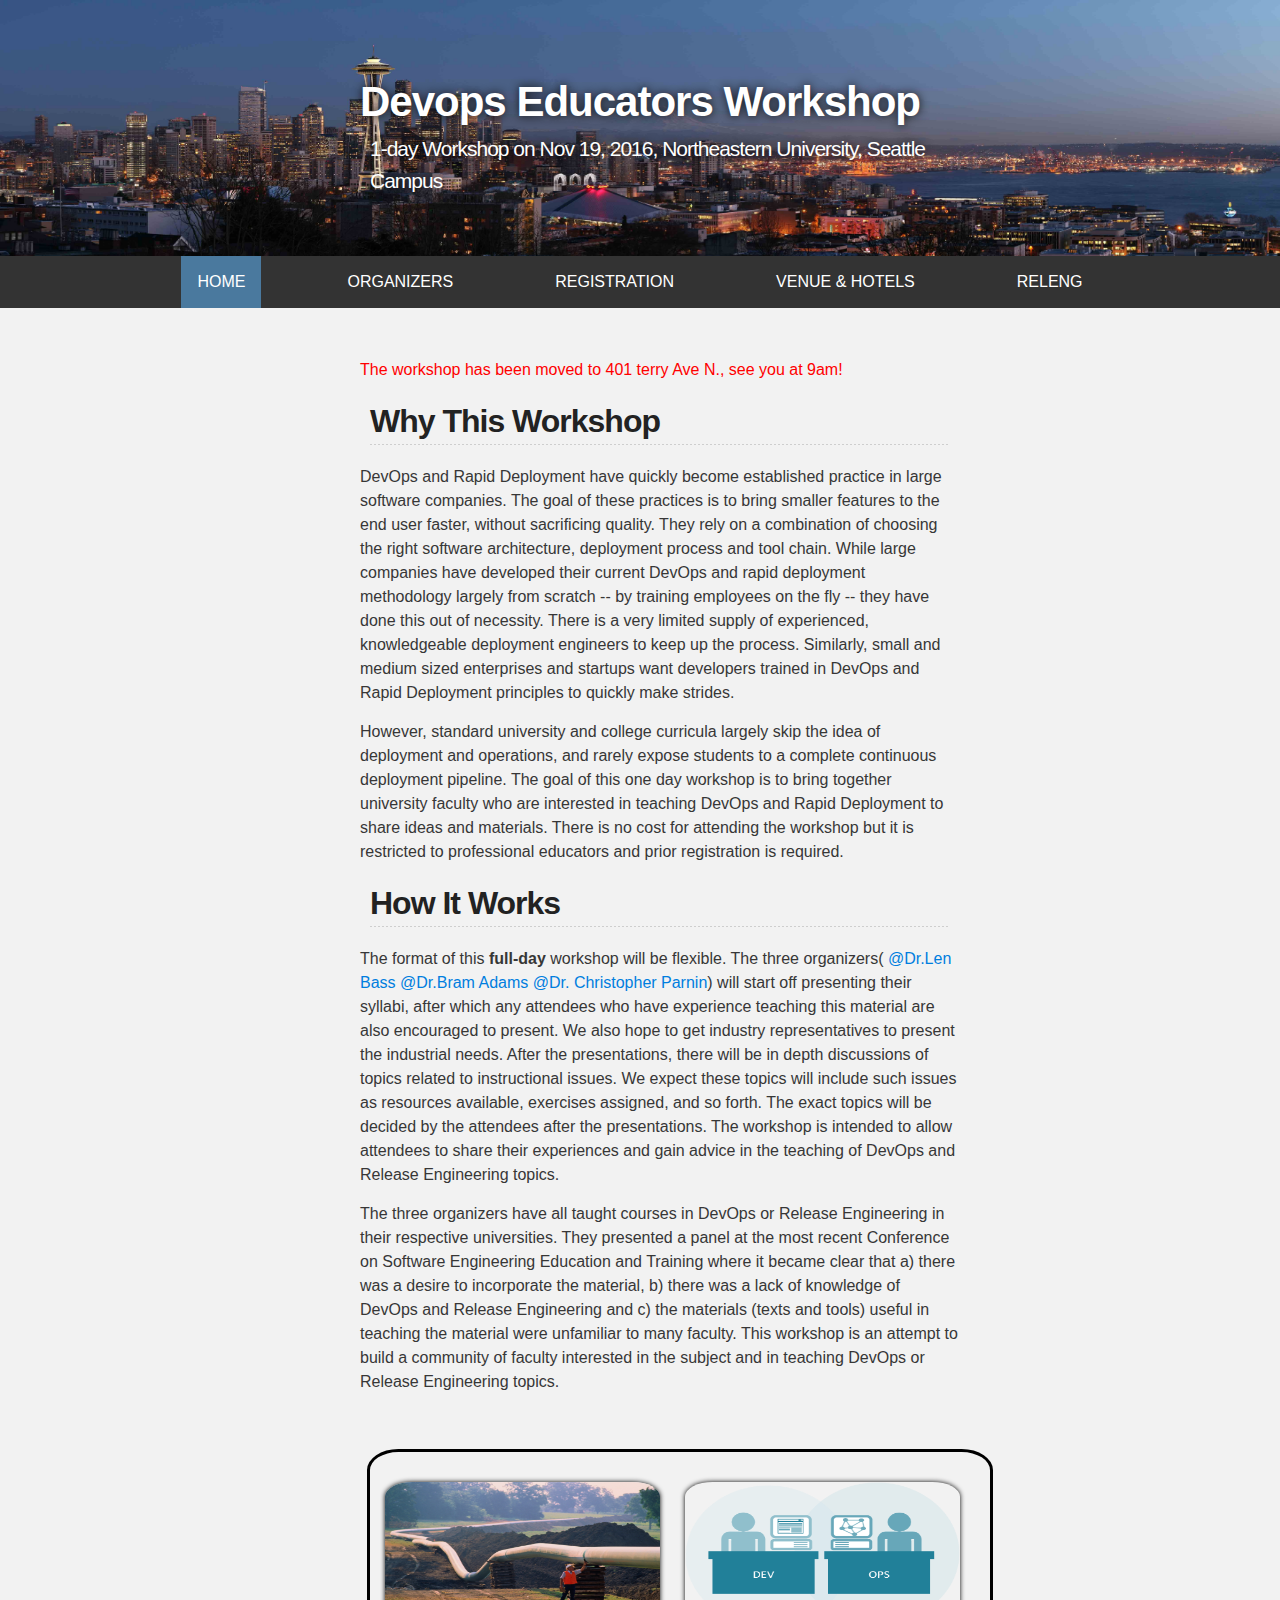
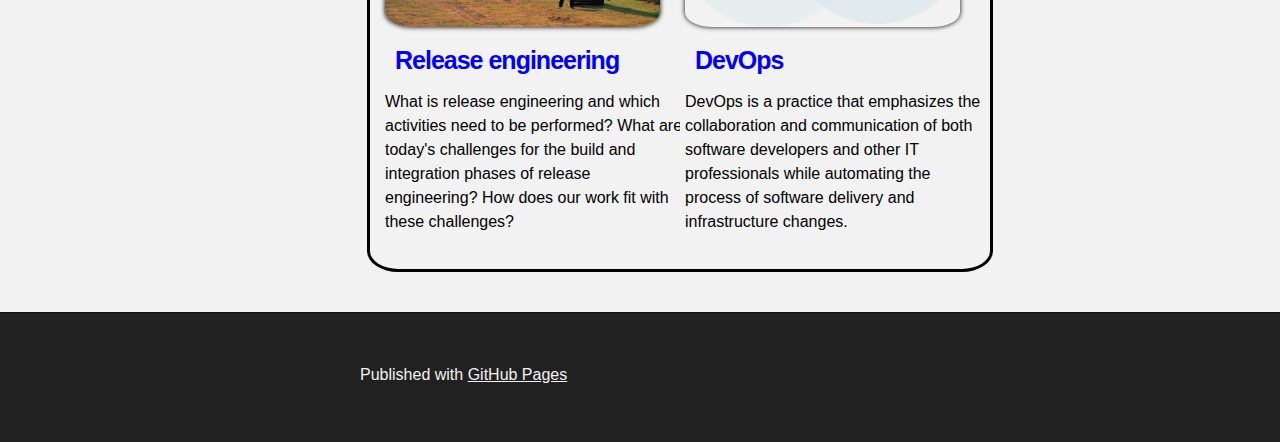
<file: index.html>
<!DOCTYPE html>
<html>

  <head>
    <meta charset='utf-8'>
    <meta http-equiv="X-UA-Compatible" content="chrome=1">
    <meta name="description" content="Devops Educators Workshop 2016: Nov 19, Northeastern University, Seattle Campus">

    <link rel="stylesheet" type="text/css" media="screen" href="stylesheets/stylesheet.css">

    <title>Devops Educators Workshop 2016</title>
  </head>

  <body>

    <!-- HEADER -->
    <div id="header_wrap" class="outer">
        <header class="inner">

          <h1 id="project_title">Devops Educators Workshop </h1>
          <h2 id="project_tagline">1-day Workshop on Nov 19, 2016, Northeastern University, Seattle Campus</h2>

        </header>
    </div>

<div id="NavOutDiv">
        <div id="NavInDiv">

            <ul class="ul_class">
                <li class="active li_margin"><a href="#home">HOME</a></li>
                <li class="li_margin"><a href="organizers.html">ORGANIZERS</a></li>
		<li class="li_margin"><a href="register.html">REGISTRATION</a></li>
		<li class="li_margin"><a href="venue.html">VENUE & HOTELS</a></li>
                <li class="li_margin"><a href="releng.html">RELENG</a></li>
            </ul>

    </div>
</div>

    <!-- MAIN CONTENT -->
    <div id="main_content_wrap" class="outer">
   <div id="main_content" class="inner"> 

	   <p><font color="red">The workshop has been moved to 401 terry Ave N., see you at 9am!</font></p>
	   
<h2><a id="why-this-workshop" class="anchor" href="#why-this-workshop" aria-hidden="true"><span aria-hidden="true" class="octicon octicon-link"></span></a>Why This Workshop</h2>

<p>DevOps and Rapid Deployment have quickly become established practice in large software companies. The goal of these practices is to bring smaller features to the end user faster, without sacrificing quality. They rely on a combination of choosing the right software architecture, deployment process and tool chain. While large companies have developed their current DevOps and rapid deployment methodology largely from scratch -- by training employees on the fly -- they have done this out of necessity. There is a very limited supply of experienced, knowledgeable deployment engineers to keep up the process. Similarly, small and medium sized enterprises and startups want developers trained in DevOps and Rapid Deployment principles to quickly make strides.</p>

<p>However, standard university and college curricula largely skip the idea of deployment and operations, and rarely expose students to a complete continuous deployment pipeline. The goal of this one day workshop is to bring together university faculty who are interested in teaching DevOps and Rapid Deployment to share ideas and materials. There is no cost for attending the workshop but it is restricted to professional educators and prior registration is required.</p>

<h2><a id="how-it-works" class="anchor" href="#how-it-works" aria-hidden="true"><span aria-hidden="true" class="octicon octicon-link"></span></a>How It Works</h2>

<p>The format of this <b>full-day</b> workshop will be flexible. The three organizers( <a href="http://www.sei.cmu.edu/about/people/profile.cfm?id=bass_13085" class="user-mention">@Dr.Len Bass</a> <a href="http://mcis.polymtl.ca/bram.html" class="user-mention">@Dr.Bram Adams</a> <a href="http://www.chrisparnin.me/" class="user-mention">@Dr. Christopher Parnin</a>) will start off presenting their syllabi, after which any attendees who have experience teaching this material are also encouraged to present. We also hope to get industry representatives to present the industrial needs. After the presentations, there will be in depth discussions of topics related to instructional issues. We expect these topics will include such issues as resources available, exercises assigned, and so forth. The exact topics will be decided by the attendees after the presentations. The workshop is intended to allow attendees to share their experiences and gain advice in the teaching of DevOps and Release Engineering topics.</p>

<p>The three organizers have all taught courses in DevOps or Release Engineering in their respective universities. They presented a panel at the most recent Conference on Software Engineering Education and Training where it became clear that a) there was a desire to incorporate the material, b) there was a lack of knowledge of DevOps and Release Engineering and c) the materials (texts and tools) useful in teaching the material were unfamiliar to many faculty. This workshop is an attempt to build a community of faculty interested in the subject and in teaching DevOps or Release Engineering topics.</p>

      </div>

	<div id="img_wrap" class="outer">
	<div id="main_content_img" class="inner">
		<ul class="ul_class">
			<li id="ImageHolder">
				<div id="ImageContainer">
				<p><img src="images/releng.jpg" width="275" height="145" alt="" /></p>
				<h4><a id="a_wiki" href="https://en.wikipedia.org/wiki/Release_engineering">Release engineering</a></font></h4>
				<p>What is release engineering and which activities need to be performed? What are today's challenges for the build and integration phases of release engineering? How does our work fit with these challenges?</p>
				</div>
			</li>

			<li id="ImageHolder">
				<div id="ImageContainer">
				<p><img src="images/devops.png" width="275" height="145" alt="" /></p>
				<h4><a id="a_wiki" href="https://en.wikipedia.org/wiki/DevOps">DevOps</a></h4>
				<p>DevOps is a practice that emphasizes the collaboration and communication of both software developers and other IT professionals while automating the process of software delivery and infrastructure changes.</p>
				</div>
			</li>
		</ul>
    </div>
    </div>

</div>
    <!-- FOOTER  -->
    <div id="footer_wrap" class="outer">
      <footer class="inner">
        <p>Published with <a href="https://pages.github.com">GitHub Pages</a></p>
      </footer>
    </div>

    

  </body>
</html>
</file>
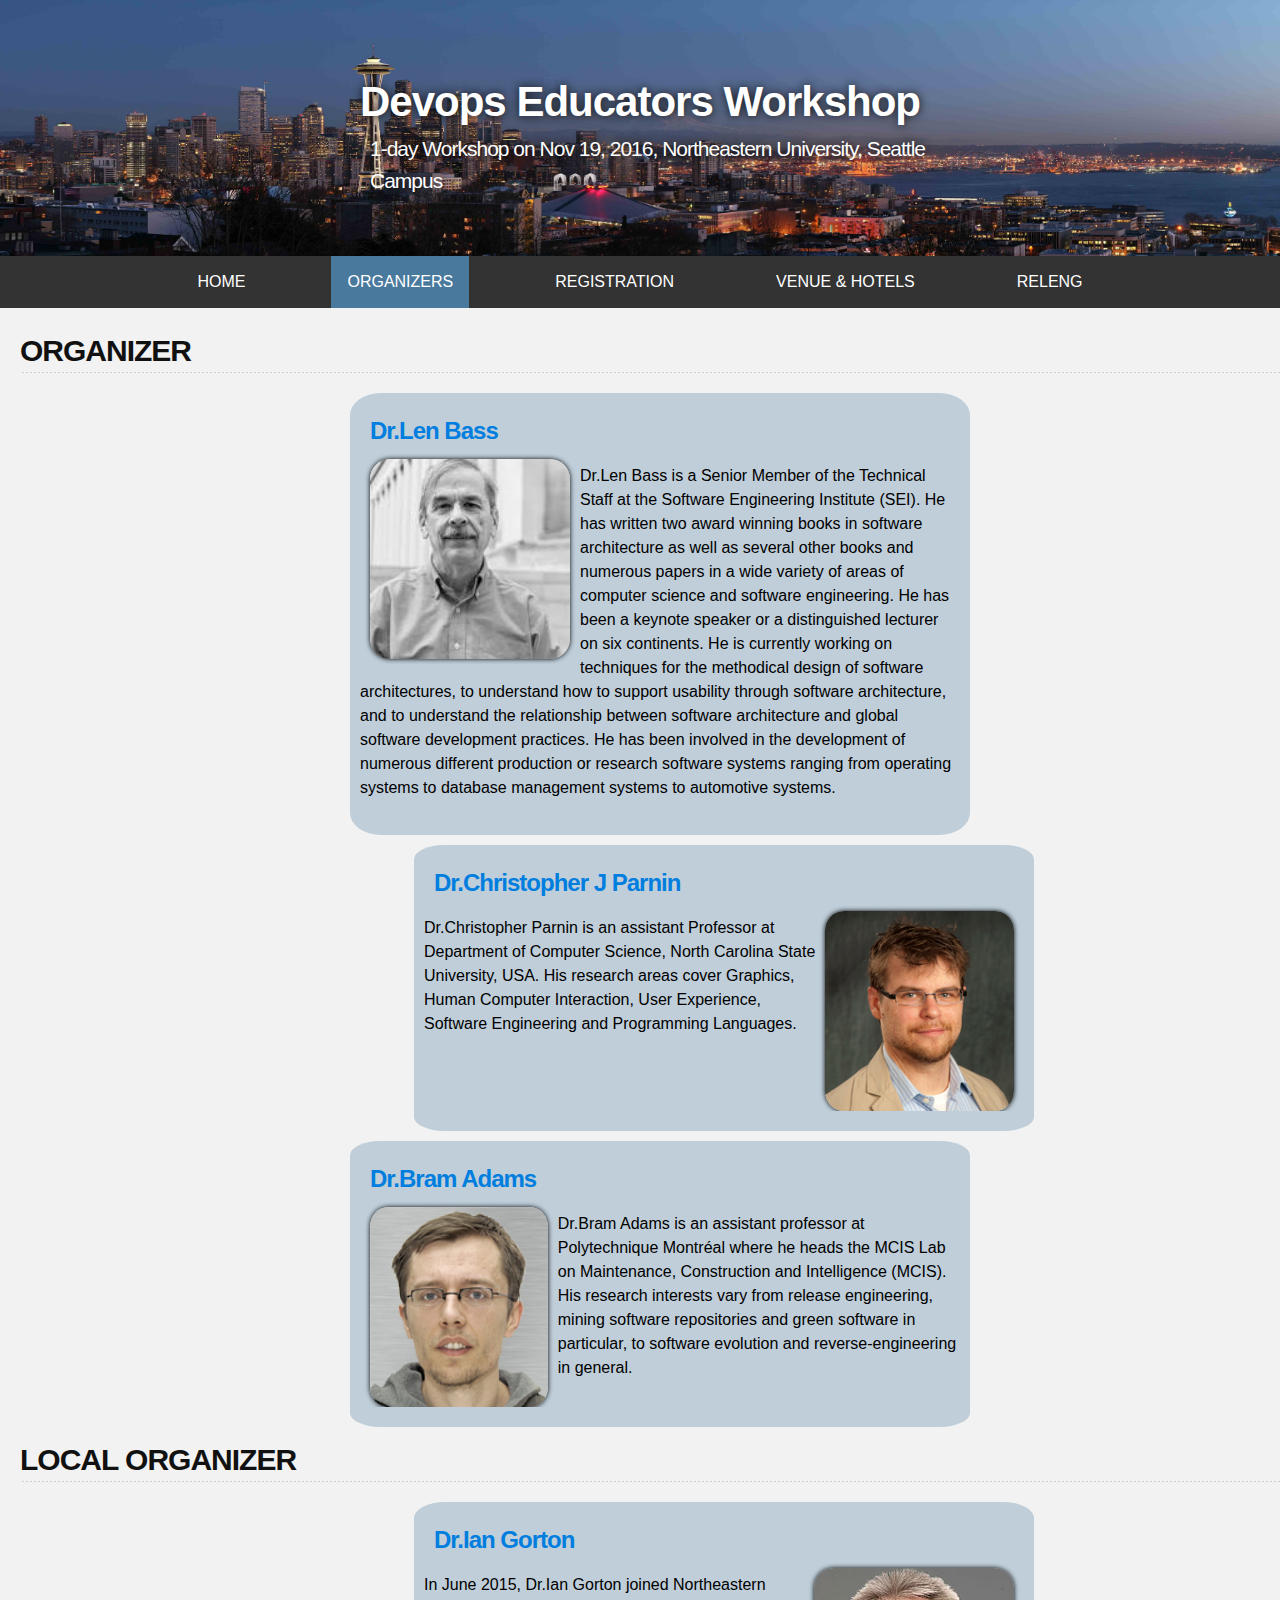
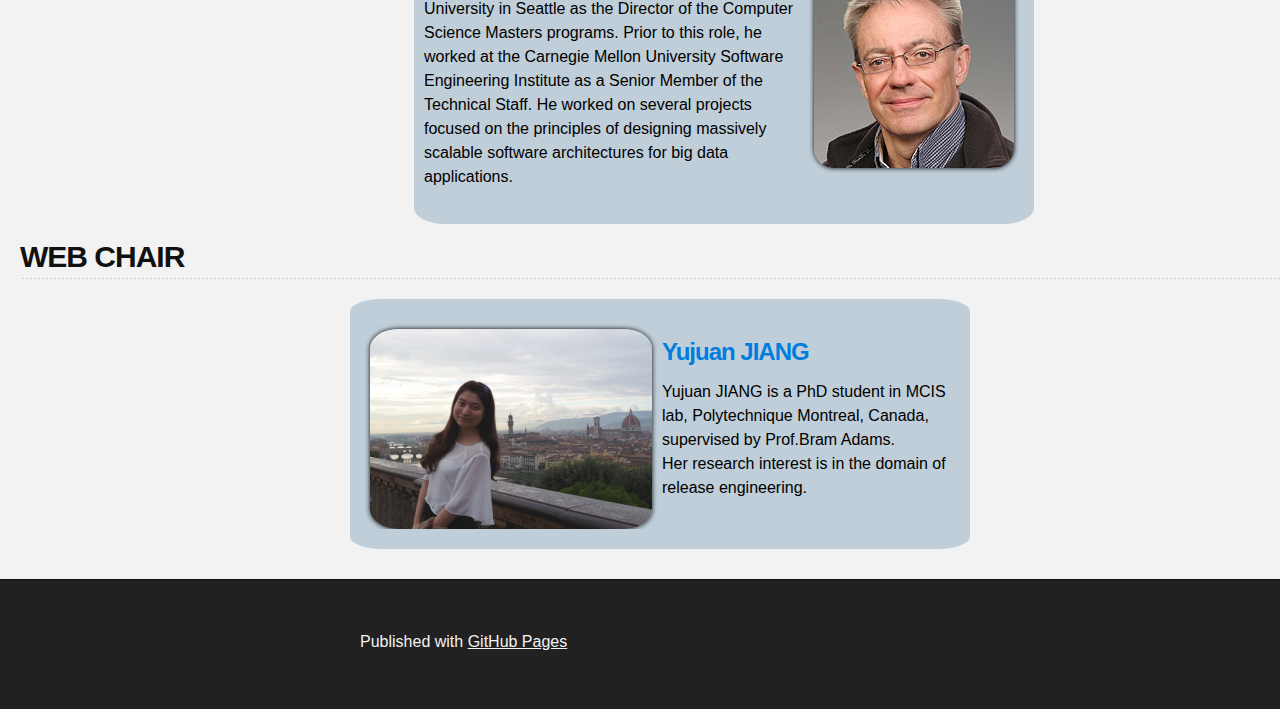
<file: organizers.html>
<!DOCTYPE html>
<html>

  <head>
    <meta charset='utf-8'>
    <meta http-equiv="X-UA-Compatible" content="chrome=1">
    <meta name="description" content="Devops Educators Workshop 2016: Nov 19, Northeastern University, Seattle Campus">

    <link rel="stylesheet" type="text/css" media="screen" href="stylesheets/stylesheet.css">

    <title>Devops Educators Workshop 2016</title>
  </head>

  <body>
    <!-- HEADER -->
    <div id="header_wrap" class="outer">
        <header class="inner">

          <h1 id="project_title">Devops Educators Workshop </h1>
          <h2 id="project_tagline">1-day Workshop on Nov 19, 2016, Northeastern University, Seattle Campus</h2>

        </header>
    </div>

<!-- <div id="nav_container"> -->
	<div id="NavOutDiv">
        <div id="NavInDiv">

            <ul class="ul_class">
                <li class="li_margin"><a href="index.html">HOME</a></li>
                <li class="active li_margin"><a href="organizers.html">ORGANIZERS</a></li>
		<li class="li_margin"><a href="register.html">REGISTRATION</a></li>
		<li class="li_margin"><a href="venue.html">VENUE & HOTELS</a></li>
                <li class="li_margin"><a href="releng.html">RELENG</a></li>
            </ul>

    </div>
    </div>


    <!-- MAIN CONTENT -->
<div id="main_content_wrap" class="outer">

     <div class="org_title_class">
	<h2 id="org_title">ORGANIZER</h2>
     </div>

	<div id="person_portfolio_container" class="inner_left">
	<div id="person_folio_info">
	<h3><a href="http://www.sei.cmu.edu/about/people/profile.cfm?id=bass_13085">Dr.Len Bass</a></h3>
	<p><img class="folio_img_float_left" src="images/len.jpeg" height="200" alt="" /></p>
	<p> 
	Dr.Len Bass is a Senior Member of the Technical Staff at the Software Engineering Institute (SEI). He has written two award winning books in software architecture as well as several other books and numerous papers in a wide variety of areas of computer science and software engineering. He has been a keynote speaker or a distinguished lecturer on six continents. He is currently working on techniques for the methodical design of software architectures, to understand how to support usability through software architecture, and to understand the relationship between software architecture and global software development practices. He has been involved in the development of numerous different production or research software systems ranging from operating systems to database management systems to automotive systems.
	</p>
	</div>
	</div>

	<div id="person_portfolio_container" class="inner_right">
        <div id="person_folio_info">
	<h3><a href="http://www.chrisparnin.me/">Dr.Christopher J Parnin</a></h3>
	<p><img class="folio_img_float_right" src="images/Chris.jpg" height="200" alt="" /></p>
        <p>
                Dr.Christopher Parnin is an assistant Professor at Department of Computer Science, North Carolina State University, USA. His research areas cover Graphics, Human Computer Interaction, User Experience, Software Engineering and Programming Languages.
        </p>
	</div>
        </div>

	<div id="person_portfolio_container" class="inner_left">
        <div id="person_folio_info">

 	<h3><a href="http://mcis.polymtl.ca/bram.html">Dr.Bram Adams </a></h3>
	<p><img class="folio_img_float_left" src="images/Bram.jpg" alt="" height="200" /></p>
	<p>
		Dr.Bram Adams is an assistant professor at Polytechnique Montréal where he heads the MCIS Lab on Maintenance, Construction and Intelligence (MCIS). His research interests vary from release engineering, mining software repositories and green software in particular, to software evolution and reverse-engineering in general.
	<p>
	</div>
        </div>

<div class="org_title_class">
        <h2 id="org_title">LOCAL ORGANIZER</h2>
</div>

	<div id="person_portfolio_container" class="inner_right">
        <div id="person_folio_info">
	 <h3><a href="https://sites.google.com/site/iangortonhome/">Dr.Ian Gorton</a></h3>
	<p><img class="folio_img_float_right" src="images/gorton.jpg" alt="" height="200" /></p>
        <p>
		In June 2015, Dr.Ian Gorton joined Northeastern University in Seattle as the Director of the Computer Science Masters programs. Prior to this role, he worked at the Carnegie Mellon University Software Engineering Institute as a Senior Member of the Technical Staff. He worked on several projects focused on the principles of designing massively scalable software architectures for big data applications.
        </p>
	</div>
        </div>

<div class="org_title_class">
        <h2 id="org_title">WEB CHAIR</h2>
</div>

	<div id="person_portfolio_container" class="inner_left">
        <div id="person_folio_info">
	<p><img class="folio_img_float_left" src="images/jojo.jpg" alt="" height="200" /></p>
        <h3><a href="https://yujuanjiang.wordpress.com/">Yujuan JIANG</a></h3>
        <p>Yujuan JIANG is a PhD student in MCIS lab, Polytechnique Montreal, Canada, supervised by Prof.Bram Adams. <br/>Her research interest is in the domain of release engineering.
        </p>
        </div>
        </div>


      </div>
    </div>

    <!-- FOOTER  -->
    <div id="footer_wrap" class="outer">
      <footer class="inner">
        <p>Published with <a href="https://pages.github.com">GitHub Pages</a></p>
      </footer>
    </div>

  </body>
</html>
</file>
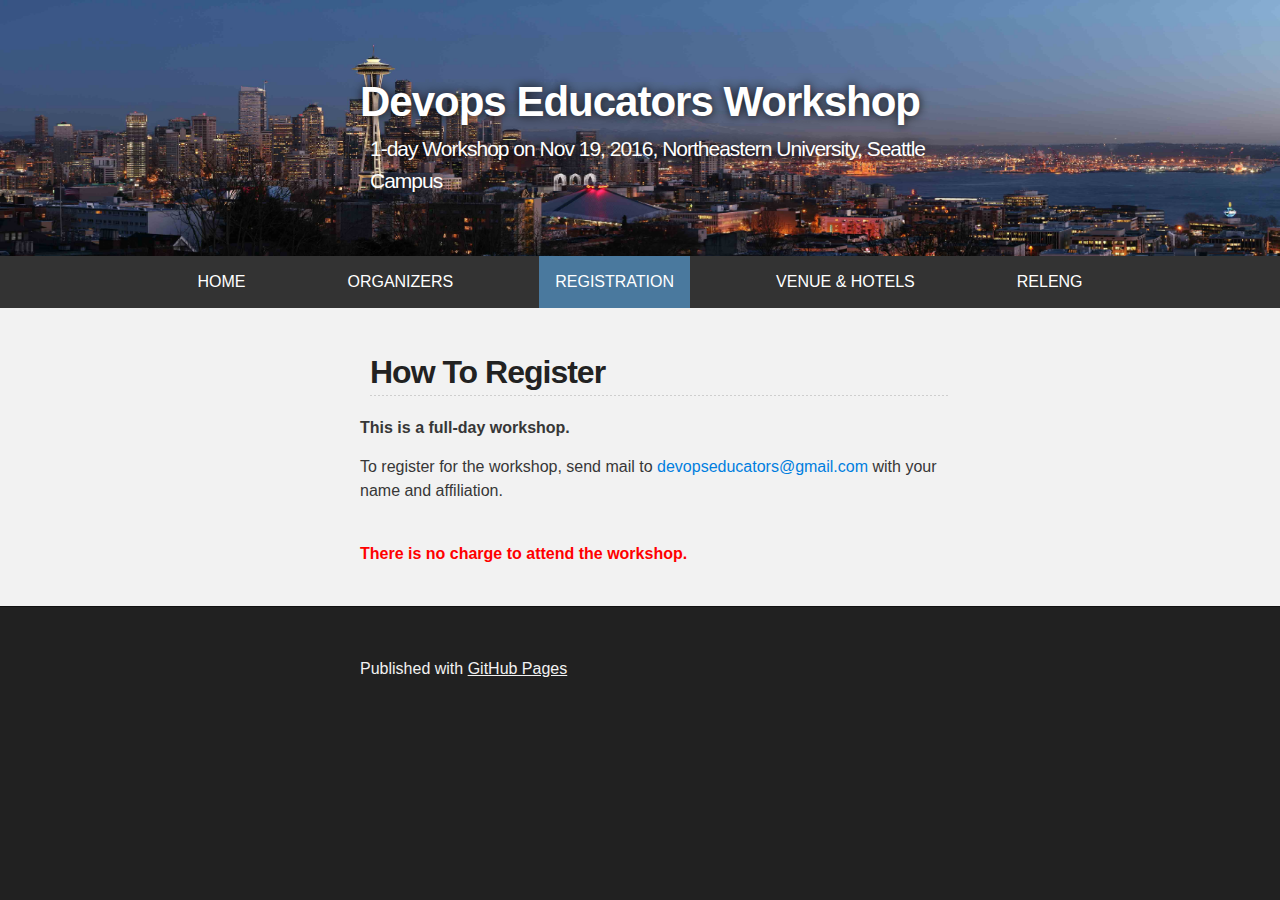
<file: register.html>
<!DOCTYPE html>
<html>

  <head>
    <meta charset='utf-8'>
    <meta http-equiv="X-UA-Compatible" content="chrome=1">
    <meta name="description" content="Devops Educators Workshop 2016: Nov 19, Northeastern University, Seattle Campus">

    <link rel="stylesheet" type="text/css" media="screen" href="stylesheets/stylesheet.css">

    <title>Devops Educators Workshop 2016</title>
  </head>

  <body>
    <!-- HEADER -->
    <div id="header_wrap" class="outer">
        <header class="inner">

          <h1 id="project_title">Devops Educators Workshop </h1>
          <h2 id="project_tagline">1-day Workshop on Nov 19, 2016, Northeastern University, Seattle Campus</h2>

        </header>
    </div>

<!-- <div id="nav_container"> -->
	<div id="NavOutDiv">
        <div id="NavInDiv">

            <ul class="ul_class">
                <li class="li_margin"><a href="index.html">HOME</a></li>
                <li class="li_margin"><a href="organizers.html">ORGANIZERS</a></li>
		<li class="active li_margin"><a href="register.html">REGISTRATION</a></li>
		<li class="li_margin"><a href="venue.html">VENUE & HOTELS</a></li>
                <li class="li_margin"><a href="releng.html">RELENG</a></li>
            </ul>

        </div>
        </div>


    <!-- MAIN CONTENT -->

<div id="main_content_wrap" class="outer">
<div id="main_content" class="inner">

<h2><a id="how-to-register" class="anchor" href="#how-to-register" aria-hidden="true"><span aria-hidden="true" class="octicon octicon-link"></span></a>How To Register</h2>

<p><b>This is a full-day workshop.</b></p> 
<p>To register for the workshop, send mail to <a href="mailto:devopseducators@gmail.com">devopseducators@gmail.com</a> with your name and affiliation.</p></br>

<b><font color="red">There is no charge to attend the workshop.</font></b>

</div>
</div>

    <!-- FOOTER  -->
    <div id="footer_wrap" class="outer">
      <footer class="inner">
        <p>Published with <a href="https://pages.github.com">GitHub Pages</a></p>
      </footer>
    </div>


  </body>
</html>
</file>
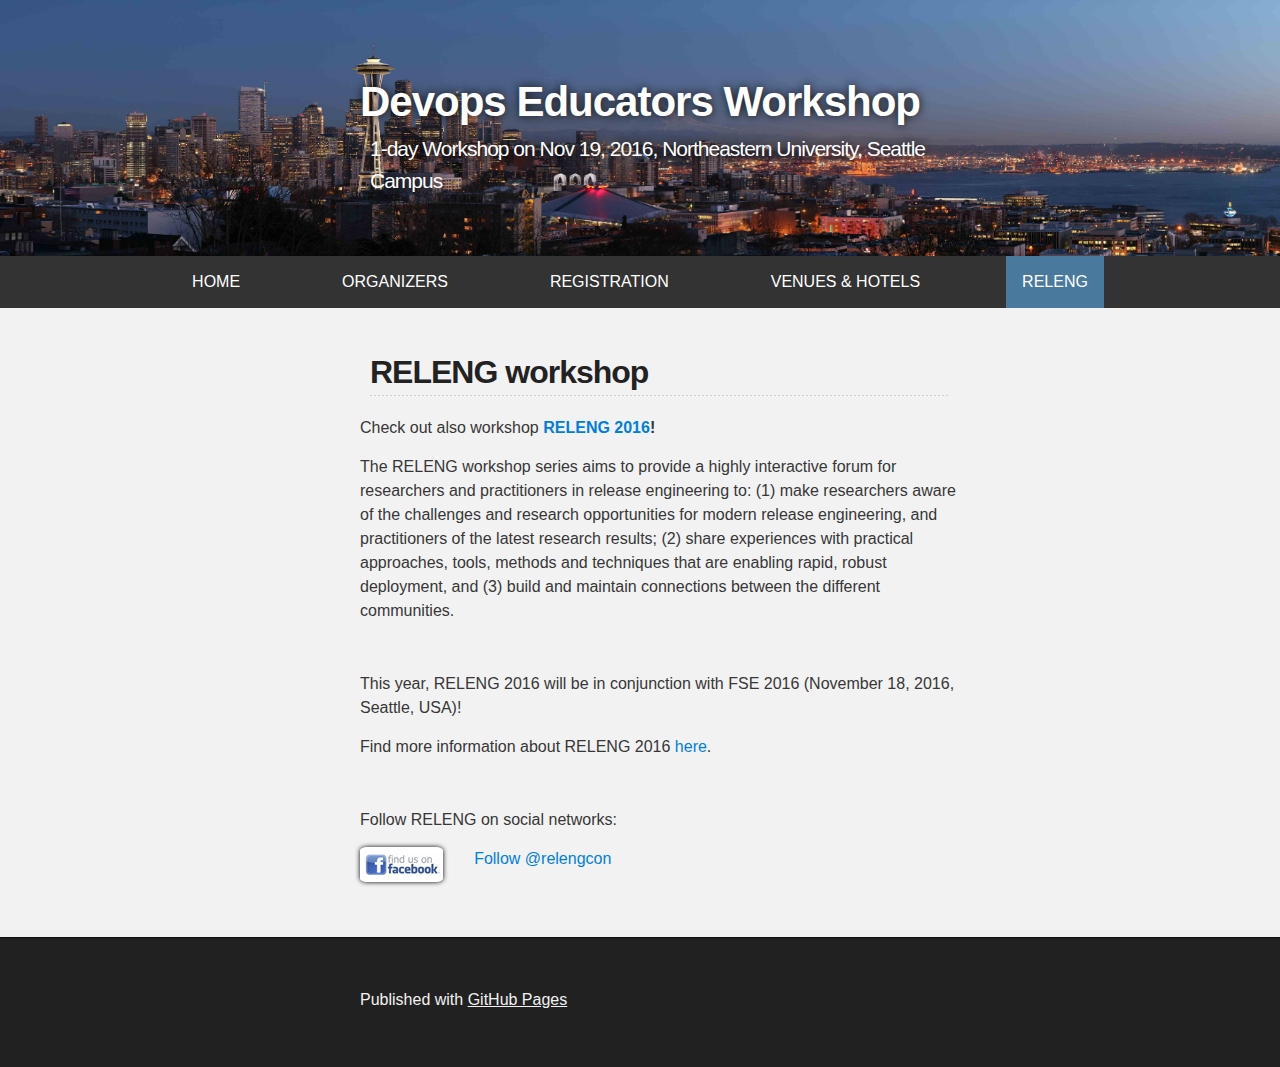
<file: releng.html>
<!DOCTYPE html>
<html style="height:100%">

  <head>

  <script>
    window.twttr = (function(d, s, id) {
    var js, fjs = d.getElementsByTagName(s)[0],
    t = window.twttr || {};
    if (d.getElementById(id)) return t;
    js = d.createElement(s);
    js.id = id;
    js.src = "https://platform.twitter.com/widgets.js";
    fjs.parentNode.insertBefore(js, fjs);
 
    t._e = [];
    t.ready = function(f) {
    t._e.push(f);
  };
 
  return t;
  }(document, "script", "twitter-wjs"));</script>


    <meta charset='utf-8'>
    <meta http-equiv="X-UA-Compatible" content="chrome=1">
    <meta name="description" content="Devops Educators Workshop 2016: Nov 19, Northeastern University, Seattle Campus">

    <link rel="stylesheet" type="text/css" media="screen" href="stylesheets/stylesheet.css">

    <title>Devops Educators Workshop 2016</title>
  </head>

  <body style="height:100%">
    <!-- HEADER -->
    <div id="header_wrap" class="outer">
        <header class="inner">

          <h1 id="project_title">Devops Educators Workshop </h1>
          <h2 id="project_tagline">1-day Workshop on Nov 19, 2016, Northeastern University, Seattle Campus</h2>

        </header>
    </div>

<!-- <div id="nav_container"> -->
	<div id="NavOutDiv">
        <div id="NavInDiv">

            <ul class="ul_class">
                <li class="li_margin"><a href="index.html">HOME</a></li>
                <li class="li_margin"><a href="organizers.html">ORGANIZERS</a></li>
		<li class="li_margin"><a href="register.html">REGISTRATION</a></li>
		<li class="li_margin"><a href="venue.html">VENUES & HOTELS</a></li>
                <li class="active li_margin"><a href="releng.html">RELENG</a></li>
            </ul>

        </div>
        </div>


    <!-- MAIN CONTENT -->

<div id="main_content_wrap" class="outer">
<div id="main_content" class="inner">


<h2><a id="venues" class="anchor" aria-hidden="true"><span aria-hidden="true" class="octicon octicon-link"></span></a>RELENG workshop</h2>


<p>Check out also workshop <b><a href="http://releng.polymtl.ca/RELENG2016/html/">RELENG 2016</a>!</b></p>

<p><it>The RELENG workshop series aims to provide a highly interactive forum for researchers and practitioners in release engineering to: (1) make researchers aware of the challenges and research opportunities for modern release engineering, and practitioners of the latest research results; (2) share experiences with practical approaches, tools, methods and techniques that are enabling rapid, robust deployment, and (3) build and maintain connections between the different communities.</it></p></br>

<p>This year, RELENG 2016 will be in conjunction with FSE 2016 (November 18, 2016, Seattle, USA)!</p>
<p>Find more information about RELENG 2016 <a href="http://releng.polymtl.ca/RELENG2016/html/">here</a>.</p></br>

<p>Follow RELENG on social networks:</p>
<p><a href="http://www.facebook.com/Releng2013"><img src="images/facebook_knap.jpg" width="83" height="35" alt="fbk" /></a> &nbsp;&nbsp;&nbsp;&nbsp;&nbsp;
<a href="https://twitter.com/relengcon" class="twitter-follow-button" data-show-count="false">Follow @relengcon</a><script async src="//platform.twitter.com/widgets.js" charset="utf-8"></script> </p>


</div>
</div>

    <!-- FOOTER  -->
    <div id="footer_wrap" class="outer">
      <footer class="inner">
        <p>Published with <a href="https://pages.github.com">GitHub Pages</a></p>
      </footer>
    </div>


  </body>
</html>
</file>
<file: stylesheets/stylesheet.css>
/*******************************************************************************
Slate Theme for GitHub Pages
by Jason Costello, @jsncostello
*******************************************************************************/

@import url(github-light.css);

/*******************************************************************************
MeyerWeb Reset
*******************************************************************************/

html, body, div, span, applet, object, iframe,
h1, h2, h3, h4, h5, h6, p, blockquote, pre,
a, abbr, acronym, address, big, cite, code,
del, dfn, em, img, ins, kbd, q, s, samp,
small, strike, strong, sub, sup, tt, var,
b, u, i, center,
dl, dt, dd, ol, ul, li,
fieldset, form, label, legend,
table, caption, tbody, tfoot, thead, tr, th, td,
article, aside, canvas, details, embed,
figure, figcaption, footer, header, hgroup,
menu, nav, output, ruby, section, summary,
time, mark, audio, video {
  margin: 0;
  padding: 0;
  border: 0;
  font: inherit;
  vertical-align: top;
}

/* HTML5 display-role reset for older browsers */
article, aside, details, figcaption, figure,
footer, header, hgroup, menu, nav, section {
  display: block;
}

ol, ul {
  list-style: none;
}

table {
  border-collapse: collapse;
  border-spacing: 0;
}

/*******************************************************************************
Theme Styles
*******************************************************************************/

body {
  box-sizing: border-box;
  color:#373737;
  background: #212121;
  font-size: 16px;
  font-family: 'Myriad Pro', Calibri, Helvetica, Arial, sans-serif;
  line-height: 1.5;
  -webkit-font-smoothing: antialiased;
}

h1, h2, h3, h4, h5, h6 {
  margin: 0 10px;
  font-weight: 700;
  color:#222222;
  font-family: 'Lucida Grande', 'Calibri', Helvetica, Arial, sans-serif;
  letter-spacing: -1px;
}

h1 {
  font-size: 36px;
  font-weight: 700;
}

h2 {
  padding-bottom: 10px;
  font-size: 32px;
  background: url('../images/bg_hr.png') repeat-x bottom;
}

h3 {
  font-size: 24px;
}

h4 {
  font-size: 21px;
}

h5 {
  font-size: 18px;
}

h6 {
  font-size: 16px;
}

p {
  margin: 10px 0 15px 0;
}

footer p {
  color: #f2f2f2;
}

a {
  text-decoration: none;
  color: #007edf;
  text-shadow: none;

  transition: color 0.5s ease;
  transition: text-shadow 0.5s ease;
  -webkit-transition: color 0.5s ease;
  -webkit-transition: text-shadow 0.5s ease;
  -moz-transition: color 0.5s ease;
  -moz-transition: text-shadow 0.5s ease;
  -o-transition: color 0.5s ease;
  -o-transition: text-shadow 0.5s ease;
  -ms-transition: color 0.5s ease;
  -ms-transition: text-shadow 0.5s ease;
}

a:hover, a:focus {text-decoration: underline;}

footer a {
  color: #F2F2F2;
  text-decoration: underline;
}

em {
  font-style: italic;
}

strong {
  font-weight: bold;
}

img {
  position: relative;
  margin: 0 auto;
  max-width: 769px;
  padding: 5px;
  border: 5px solid black;

  border-radius: 10%;

  -webkit-box-shadow: 0 0 5px black;
  -moz-box-shadow: 0 0 5px black;
  -o-box-shadow: 0 0 5px black;
  -ms-box-shadow: 0 0 5px black;
}

p img {
  display: inline;
  margin: 0;
  padding: 0;
  vertical-align: middle;
  text-align: center;
  border: none;
}

pre, code {
  width: 100%;
  color: #222;
  background-color: #fff;

  font-family: Monaco, "Bitstream Vera Sans Mono", "Lucida Console", Terminal, monospace;
  font-size: 14px;

  border-radius: 2px;
  -moz-border-radius: 2px;
  -webkit-border-radius: 2px;
}

pre {
  width: 100%;
  padding: 10px;
  box-shadow: 0 0 10px rgba(0,0,0,.1);
  overflow: auto;
}

code {
  padding: 3px;
  margin: 0 3px;
  box-shadow: 0 0 10px rgba(0,0,0,.1);
}

pre code {
  display: block;
  box-shadow: none;
}

blockquote {
  color: #666;
  margin-bottom: 20px;
  padding: 0 0 0 20px;
  border-left: 3px solid #bbb;
}


ul, ol, dl {
  /* margin-bottom: 15px */
}

ul {
  list-style-position: inside;
  list-style: disc;
  padding-left: 20px;
}

/*********** Customized Nav ************/

.ul_class {
    list-style-type: none;
    margin: 0;
    padding: 0;
    overflow: hidden;
    border: white;
    background-color: #333;
    margin-bottom:0;
}

li {
    float: left;
	
    /* display: inline; */
	max-width: 300px;
}

.li_margin{
	margin: 0 35px;
}

li a {
    display: block;
    color: white;
    text-align: center;
    padding: 14px 16px;
    text-decoration: none;
}

li a:hover{
    background-color: #111;
}

.active {
    background-color: #4A799E;
}

li h4 a:hover{
    background-color: transparent;
}

#a_wiki{
    color: blue;
    display: inline;
    padding: 25px 0;
    font-size: 25px;
    margin: 25px auto;
}

#NavOutDiv{
    text-align: center;
    width: 100%;
  /*  margin: 0 0 -8px 0; */
    background-color: #333;
}

#NavInDiv{
    text-align: left;
    display: inline-block;
}


/****  Image Holder*****/

#img_wrap {
  background: #f2f2f2;
  padding-top: 20px;
}

#main_content_img {
  text-align: center;
  /* display: inline-block; */
  background: #f2f2f2;
  border: 3px solid black;

  border-radius: 5%;
  -moz-border-radius: 5%;
  -webkit-border-radius: 5%;

}

#ImageHolder{
   /* background: #f2f2f2; */
   background: #f2f2f2;
}

#ImageContainer{
    text-align: left;
    color: black;
    background: #f2f2f2;
    margin: 0 5px;
    width: 100%;
}

/*** venue map and hotels ****/

#googleMap{
    width:380px;
    height:380px;
    margin: auto;
    background: blue;
}

#hotel_img{
  text-align: center;
  /* display: inline-block; */
  background: #f2f2f2;
}

.venue_inner {
  position: relative;
  max-width: 850px;
  padding: 20px 10px;
  margin: 0 auto;
}

b{font-weight:bold;}

.rating-static {
  width: 60px;
  height: 16px;
  display: block;
  background: url('http://www.itsalif.info/blogfiles/rating/star-rating.png') 0 0 no-repeat;
}

.rating-50 { background-position: 0 0; }
.rating-40 { background-position: -12px 0; } 
.rating-30 { background-position: -24px 0; }
.rating-20 { background-position: -36px 0; }
.rating-10 { background-position: -48px 0; }
.rating-0 { background-position: -60px 0; }
 
.rating-5  { background-position: -48px -16px; }
.rating-15 { background-position: -36px -16px; }
.rating-25 { background-position: -24px -16px; }
.rating-35 { background-position: -12px -16px; }
.rating-45 { background-position: 0 -16px; }


/***********************/

ol {
  list-style-position: inside;
  list-style: decimal;
  padding-left: 20px;
}

dl dt {
  font-weight: bold;
}

dl dd {
  padding-left: 20px;
  font-style: italic;
}

dl p {
  padding-left: 20px;
  font-style: italic;
}

hr {
  height: 1px;
  margin-bottom: 5px;
  border: none;
  background: url('../images/bg_hr.png') repeat-x center;
}

table {
  border: 1px solid #373737;
  margin-bottom: 20px;
  text-align: left;
  width:800px;
 }

th {
  font-family: 'Lucida Grande', 'Helvetica Neue', Helvetica, Arial, sans-serif;
  padding: 10px;
  background: #f2f2f2;
  color: #373737;
  border: 1px solid #373737;
 }

tr{
    border: 1px solid #373737;
}

tr:hover {background-color: #aac4d7}

td {
  padding: 10px;
  border: 1px solid #373737;
 }

form {
  background: #f2f2f2;
  padding: 20px;
}

/*******************************************************************************
Full-Width Styles
*******************************************************************************/

.outer {
  width: 100%;
  padding : 20px
}

.inner {
  position: relative;
  max-width: 600px;
 padding: 20px 10px;
  margin: 0 auto;
}

#forkme_banner {
  display: block;
  position: absolute;
  top:0;
  right: 10px;
  z-index: 10;
  padding: 10px 50px 10px 10px;
  color: #fff;
  background: url('../images/blacktocat.png') #0090ff no-repeat 95% 50%;
  font-weight: 700;
  box-shadow: 0 0 10px rgba(0,0,0,.5);
  border-bottom-left-radius: 2px;
  border-bottom-right-radius: 2px;
}

#header_wrap {
 /*
  background: #4A799E;
  background: -moz-linear-gradient(top, #373737, #4A799E);
  background: -webkit-linear-gradient(top, #373737, #4A799E);
  background: -ms-linear-gradient(top, #373737, #4A799E);
  background: -o-linear-gradient(top, #373737, #4A799E);
  background: linear-gradient(top, #373737, #4A799E);
  */

  background-image: url("../images/seattle.jpg");

  background-image: -moz-url("../images/university.jpg");
  background-image: -webkit-url("../images/university.jpg");
  background-image: -ms-url("../images/university.jpg");
  background-image: -o-url("../images/university.jpg");
  background-image: -liner-url("../images/university.jpg");

  background-repeat: no-repeat;
  background-size: 100% 100%;
}

#header_wrap .inner {
  padding: 50px 10px 30px 10px;
}

#project_title {
  margin: 0;
  color: #fff;
  font-size: 42px;
  font-weight: 700;
  text-shadow: #111 0px 0px 10px;
}

#project_tagline {
  color: #fff;
  font-size: 21px;
  font-weight: 300;
  background: none;
  text-shadow: #111 0px 0px 10px;
}

#downloads {
  position: absolute;
  width: 210px;
  z-index: 10;
  bottom: -40px;
  right: 0;
  height: 70px;
  background: url('../images/icon_download.png') no-repeat 0% 90%;
}

.zip_download_link {
  display: block;
  float: right;
  width: 90px;
  height:70px;
  text-indent: -5000px;
  overflow: hidden;
  background: url(../images/sprite_download.png) no-repeat bottom left;
}

.tar_download_link {
  display: block;
  float: right;
  width: 90px;
  height:70px;
  text-indent: -5000px;
  overflow: hidden;
  background: url(../images/sprite_download.png) no-repeat bottom right;
  margin-left: 10px;
}

.zip_download_link:hover {
  background: url(../images/sprite_download.png) no-repeat top left;
}

.tar_download_link:hover {
  background: url(../images/sprite_download.png) no-repeat top right;
}

#main_content_wrap {
  background: #f2f2f2;
  /* border-top: 1px solid #111; */
  border-bottom: 1px solid #111;
}

#main_content {
 /*  padding-top: 20px; */
}

#footer_wrap {
  background: #212121;
}

/*****  organizers ******/
#person_portfolio_container {
  padding-top: 20px;
  background-color: rgba(74, 121, 158,0.3);
/* #4A799E; */
  border-radius: 5%;
}

#person_folio_info{
  text_align: left;
  color:black;
  overflow: auto;
}

.inner_left {
  position: relative;
  max-width: 600px;
  /* margin: 10px 20px 10px 260px;*/
  margin: 10px;
  padding: 20px 10px;
  left:25%;
}

.inner_right {
  position: relative;
  max-width: 600px;
  padding: 20px 10px;
  /* margin: 10px 20px 10px 300px; */
  margin: 10px;
  left:30%;
}

.org_title_class{
  text-align: left;
}

#org_title {
  margin: 0;
  color: #111;
  font-size: 30px;
  font-weight: 700;
}

.folio_img_float_left {
   float: left;
    margin: 0 10px;
}

.folio_img_float_right {
   float: right;
    margin: 0 10px;
}

#twitter-follow-button{

}

/*******************************************************************************
Small Device Styles
*******************************************************************************/

@media screen and (max-width: 480px) {
  body {
    font-size:14px;
  }

  #downloads {
    display: none;
  }

  .inner {
    min-width: 620px;
    max-width: 480px;
  }

  #project_title {
  font-size: 32px;
  }

  h1 {
    font-size: 28px;
  }

  h2 {
    font-size: 24px;
  }

  h3 {
    font-size: 21px;
  }

  h4 {
    font-size: 18px;
  }

  h5 {
    font-size: 14px;
  }

  h6 {
    font-size: 12px;
  }

  code, pre {
    min-width: 320px;
    max-width: 480px;
    font-size: 11px;
  }

}
</file>
